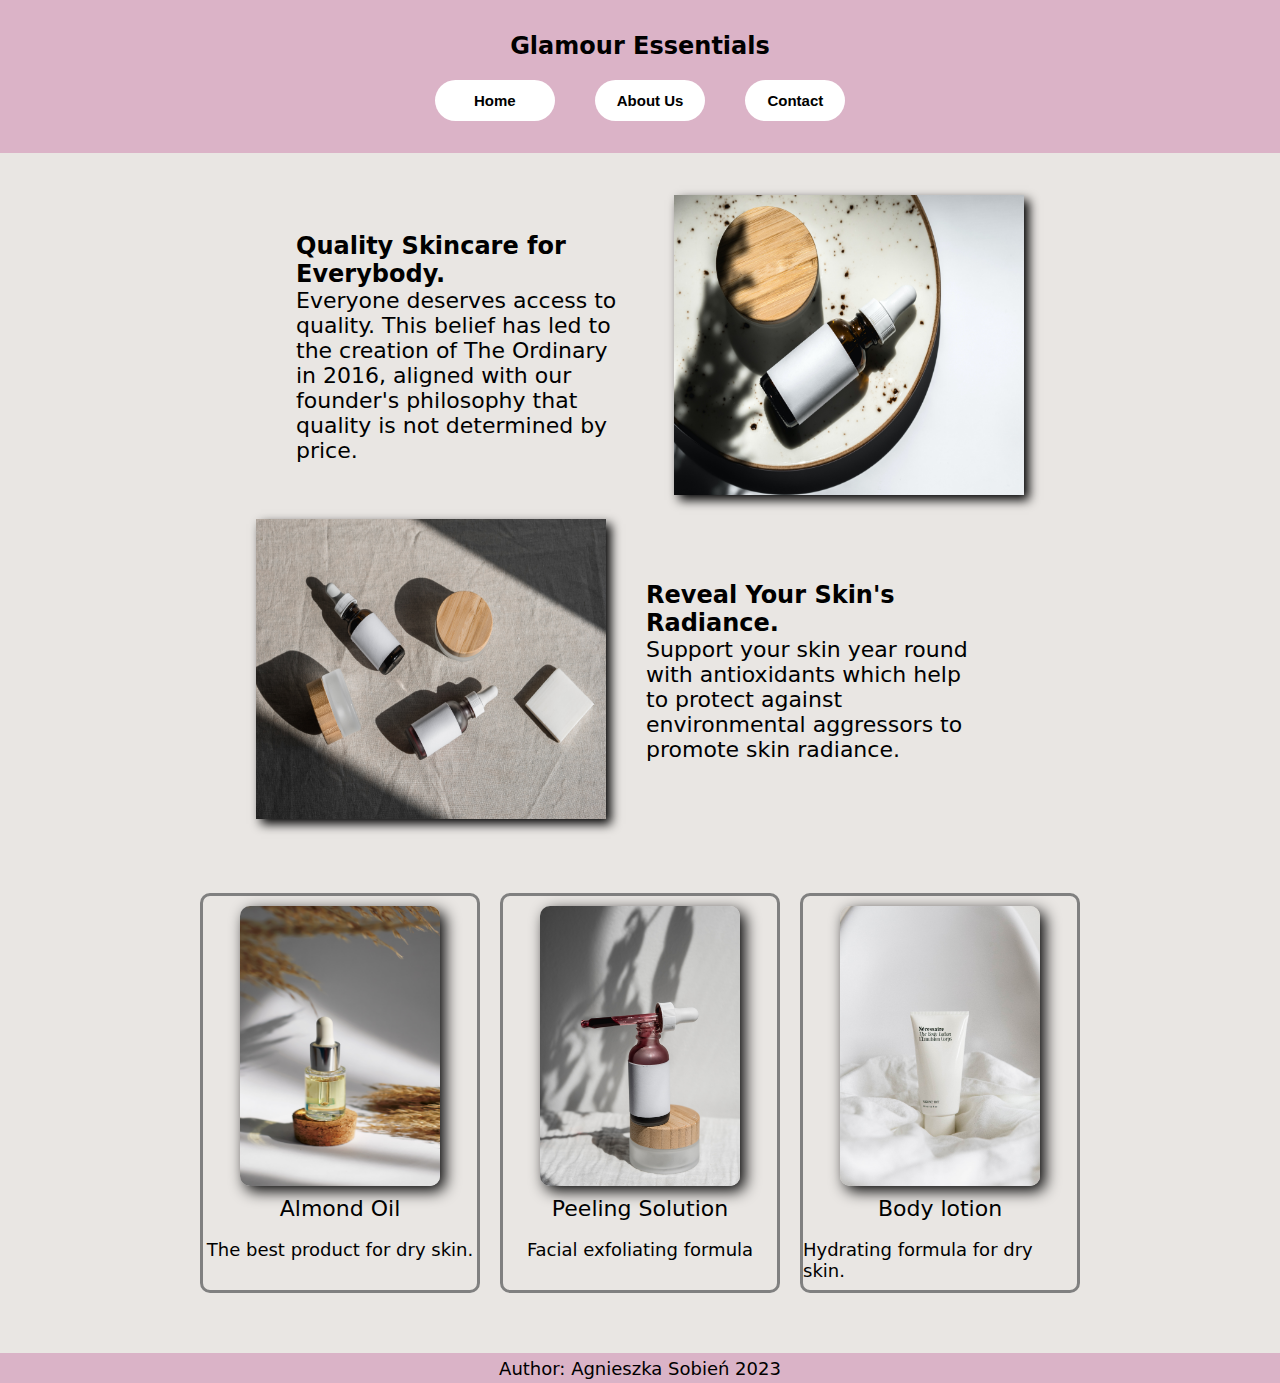
<file: index.html>
<!DOCTYPE html>
<html lang="en">
  <head>
    <meta charset="UTF-8" />
    <meta http-equiv="X-UA-Compatible" content="IE=edge" />
    <meta name="viewport" content="width=device-width, initial-scale=1.0" />
    <link href="styles.css" rel="stylesheet" />
    <title>Glamour Essentials</title>
    <link rel="icon" href="./pics/pexels-polina-kovaleva-8100816.jpg" />
  </head>
  <body>
    <header>
      <nav class="navbar">
        <h2 id="nav-title">Glamour Essentials</h2>
        <div id="btn-nav">
          <a href="index.html"><button id="home-btn" class="nav-btn">Home</button></a>
          <button id="about-btn" class="nav-btn">About Us</button>
          <a href="contact.html"><button id="contact-btn" class="nav-btn">Contact</button></a>
        </div>
      </nav>
    </header>

    <div class="info-1">
      <div class="text">
        <h2 id="h2-1">Quality Skincare for Everybody.</h2>
        <p id="p-1">
          Everyone deserves access to quality. This belief has led to the
          creation of The Ordinary in 2016, aligned with our founder's
          philosophy that quality is not determined by price.
        </p>
      </div>
      <div class="img1">
        <img id="info1-pic" src="./pics/pexels-polina-kovaleva-8100816.jpg" />
      </div>
    </div>

    <div class="info-2">
      <div class="text">
        <h2 id="h2-1">Reveal Your Skin's Radiance.</h2>
        <p id="p-1">
          Support your skin year round with antioxidants which help to protect
          against environmental aggressors to promote skin radiance.
        </p>
      </div>

      <div class="img1">
        <img id="info1-pic" src="./pics/pexels-polina-kovaleva-8101513.jpg" />
      </div>
    </div>

    <div class="prod-cont">
      <div id="prod1" class="prod">
        <img class="prod-img" src="./pics/nati-melnychuk-aAEXpc01xcg-unsplash.jpg">
        <p id="p-1">Almond Oil</p>
        <br>
        <p class="p-desc">The best product for dry skin.</p>
      </div>

      <div id="prod2" class="prod">
        <img class="prod-img" src="./pics/pexels-polina-kovaleva-8101534.jpg">
        <p id="p-1">Peeling Solution</p>
        <br>
        <p class="p-desc">Facial exfoliating formula</p>
      </div>

      <div id="prod3" class="prod">
        <img class="prod-img" src="./pics/mathilde-langevin-p3O5f4u95Lo-unsplash (1).jpg">
        <p id="p-1">Body lotion</p>
        <br>
        <p class="p-desc">Hydrating formula for dry skin.</p>
      </div>
    </div>
  </body>
  <footer>
    <p class="p-desc">Author: Agnieszka Sobień 2023</p>
  </footer>
</html>
</file>
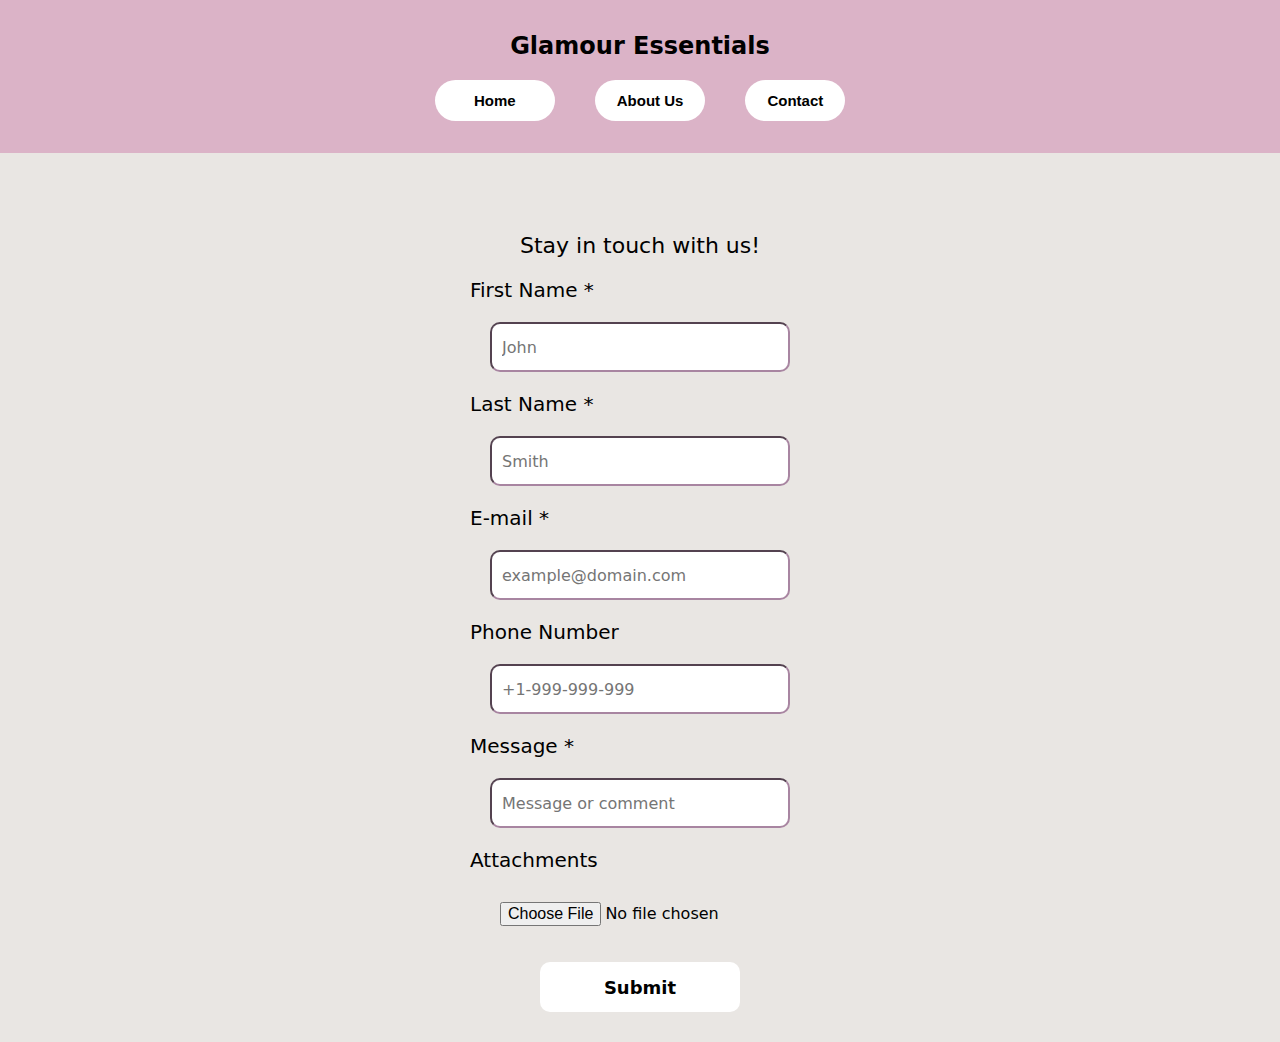
<file: contact.html>
<!DOCTYPE html>
<html lang="en">
<head>
    <meta charset="UTF-8">
    <meta http-equiv="X-UA-Compatible" content="IE=edge">
    <meta name="viewport" content="width=device-width, initial-scale=1.0">
    <link href="styles.css" rel="stylesheet">
    <title>Glamour Essentials</title>
    <link rel="icon" href="./pics/pexels-polina-kovaleva-8100816.jpg" />
</head>
<body>
    <header>
        <nav class="navbar">
          <h2 id="nav-title">Glamour Essentials</h2>
          <div id="btn-nav">
            <a href="index.html"><button id="home-btn" class="nav-btn">Home</button></a>
            <button id="about-btn" class="nav-btn">About Us</button>
            <button id="contact-btn" class="nav-btn">Contact</button>
          </div>
        </nav>
      </header>
      
      <br>
      <div class="form-cont">
        <p id="p-1" class="p-contact">Stay in touch with us!</p>
        
        <div class="form-inputs">
          <label class="lab-form" for="first-name">First Name *<input class="inputs" id="first-name" type="text" placeholder="John" required></label>
          <label for="last-name" class="lab-form">Last Name *<input id="last-name" type="text" class="inputs" placeholder="Smith" required></label>
          <label for="e-mail" class="lab-form">E-mail *<input id="e-mail" type="text" class="inputs" placeholder="example@domain.com" required></label>
          <label for="number" class="lab-form">Phone Number <input id="number" type="text" class="inputs" placeholder="+1-999-999-999"></label>
          <label for="msg" class="lab-form">Message *<input id="msg" type="text" class="inputs" placeholder="Message or comment" required></label>
          <label for="attach" class="lab-form">Attachments <input id="attach" type="file" class="inputs" placeholder="Choose file or drop here"></label>
        </div>

        <input id="submit" type="submit" value="Submit"></input>
    <style>
        .form-inputs{
  margin:20px 0 0 0;
  display:flex;
  flex-direction: column;
  justify-content:flex-start;
  align-items:flex-start;
}

.lab-form{
  display:flex;
  flex-direction:column;
  justify-content:flex-start;
  align-items:start;
}

.inputs{
  width:300px;
  padding:10px;
  height:50px;
  font-size:16px;
  font-family:system-ui, -apple-system, BlinkMacSystemFont, 'Segoe UI', Roboto, Oxygen, Ubuntu, Cantarell, 'Open Sans', 'Helvetica Neue', sans-serif;
  border-radius:10px;
  border-color:rgb(168, 133, 161);
  margin:20px;
}

.lab-form{
  font-family: system-ui, -apple-system, BlinkMacSystemFont, 'Segoe UI', Roboto, Oxygen, Ubuntu, Cantarell, 'Open Sans', 'Helvetica Neue', sans-serif;
  font-size:20px;
  display:flex;
}
#submit{
  width:200px;
  height:50px;
  border-radius:10px;
  border:none;
  background:white;
  font-size:18px;
  font-family: system-ui, -apple-system, BlinkMacSystemFont, 'Segoe UI', Roboto, Oxygen, Ubuntu, Cantarell, 'Open Sans', 'Helvetica Neue', sans-serif;
  cursor:pointer;
  font-weight:bold;
}

#submit:hover{
  color:rgb(180, 130, 170);
  transition:color 0.3s ease;
}
input:hover{
  transform:scale(1.1);
  transition:0.3s ease;
}
    </style>
        </div>


</body>
</html>
</file>
<file: styles.css>
*,
::after,
::before {
  padding: 0;
  margin: 0;
  box-sizing: border-box;
}

body {
  background: rgb(233, 230, 227);
}

#p-1 {
  font-size: 22px;
  font-family: system-ui, -apple-system, BlinkMacSystemFont, 'Segoe UI', Roboto, Oxygen, Ubuntu, Cantarell, 'Open Sans', 'Helvetica Neue', sans-serif;
}
#nav-title{
  display:flex;
  margin:0 0 20px 0;
  color:black;
  font-weight:bold;
  font-family:system-ui, -apple-system, BlinkMacSystemFont, 'Segoe UI', Roboto, Oxygen, Ubuntu, Cantarell, 'Open Sans', 'Helvetica Neue', sans-serif;

}

.text {
  margin: 40px 40px;
  text-align: left;
  font-family: system-ui, -apple-system, BlinkMacSystemFont, "Segoe UI", Roboto,
    Oxygen, Ubuntu, Cantarell, "Open Sans", "Helvetica Neue", sans-serif;
}

.text-2{
  margin:40px 0;
  text-align:right;

}

.img1 {
  margin: 10px 0;
}

.info-1 {
  display:flex;
  flex-direction: column;
  justify-content:center;
  align-items: center;
}
.info-2{
  display:flex;
  flex-direction:row-reverse;
  justify-content:center;
  align-items:center;
}

#info1-pic {
  width: 350px;
  height: 300px;
  box-shadow: 5px 5px 10px 0px;
   transition: all 0.5s ease-in-out; 
}

 #info1-pic:hover {
  border-radius: 10%;
  transform: scale3d(1.1, 1.1, 1);
} 

.info-2 {
  display:flex;
  justify-content:center;
  flex-direction:column-reverse;
  align-items:center;
}

#info2-pic {
  width: 380px;
  height: 320px;
  border-radius: 10px;
  box-shadow: 5px 5px 10px 0px;
}


#p-2 {
  font-size: 22px;
  font-family: system-ui, -apple-system, BlinkMacSystemFont, 'Segoe UI', Roboto, Oxygen, Ubuntu, Cantarell, 'Open Sans', 'Helvetica Neue', sans-serif;
}

.navbar {
  display: flex;
  flex-direction: column;
  justify-content: center;
  align-items: center;
  background-color: rgb(219, 179, 199);
  padding: 2rem;
  margin-bottom: 2rem;
}
footer{
  display:flex;
  height:30px;
  margin:20px 0 0 0;
  flex-direction:row;
  justify-content:center;
  align-items:center;
  background-color: rgb(218, 179, 199);
}

#btn-nav {
  display: flex;
  flex-direction: column;
  justify-content: center;
}
#home-btn{
width:120px;
}
.nav-btn {
  border-radius: 30px;
  padding: 10px 20px;
  border-color: transparent;
  background: white;
  font-family: Verdana, Geneva, Tahoma, sans-serif;
  margin: 10px 0;
  cursor: pointer;
  font-size: 15px;
  font-weight: bold;
}

nav button:hover {
  color: rgb(183, 99, 171);
  transform: scale(1.1);
  transition: all 0.3s ease;
}

.p-desc{
  font-size:18px;
  font-family: system-ui, -apple-system, BlinkMacSystemFont, 'Segoe UI', Roboto, Oxygen, Ubuntu, Cantarell, 'Open Sans', 'Helvetica Neue', sans-serif;

}
.prod-img{
  width: 200px;
  height:280px;
  margin: 10px 0px;
  border-radius:10px;
  box-shadow:5px 5px 15px 0px;
}

.prod:hover{
  transform:scale(1.1);
  transition:0.3s ease;
}

.prod{
  margin:10px 10px;
  border:3px solid grey;
  border-radius:10px;
  width:280px;
  height:400px;
  display:flex;
  flex-direction: column;
  justify-content: baseline;
  align-items: center;
}

.prod-cont, .form-cont{
  margin:30px 10px;
  display:flex;
  flex-direction: column;
  justify-content:center;
  align-items:center;
}


.form-inputs{
  margin:20px 0 0 0;
  display:flex;
  flex-direction: column;
  justify-content:flex-start;
  align-items:flex-start;
}

.lab-form{
  display:flex;
  flex-direction:column;
  justify-content:flex-start;
  align-items:start;
}

.inputs{
  width:300px;
  padding:10px;
  height:50px;
  font-size:16px;
  font-family:system-ui, -apple-system, BlinkMacSystemFont, 'Segoe UI', Roboto, Oxygen, Ubuntu, Cantarell, 'Open Sans', 'Helvetica Neue', sans-serif;
  border-radius:10px;
  border-color:rgb(168, 133, 161);
  margin:20px;
}

.lab-form{
  font-family: system-ui, -apple-system, BlinkMacSystemFont, 'Segoe UI', Roboto, Oxygen, Ubuntu, Cantarell, 'Open Sans', 'Helvetica Neue', sans-serif;
  font-size:20px;
  display:flex;
}
#submit{
  width:200px;
  height:50px;
  border-radius:10px;
  border:none;
  background:white;
  font-size:18px;
  font-family: system-ui, -apple-system, BlinkMacSystemFont, 'Segoe UI', Roboto, Oxygen, Ubuntu, Cantarell, 'Open Sans', 'Helvetica Neue', sans-serif;
  cursor:pointer;
  font-weight:bold;
}

#submit:hover{
  color:rgb(180, 130, 170);
  transition:color 0.3s ease;
}
input:hover{
  transform:scale(1.1);
  transition:0.3s ease;
}


@media (min-width: 1000px) {
  .prod{
    flex-direction: row;
  }
  #btn-nav {
    flex-direction: row;
  }

  .nav-btn {
    margin: 0 20px;
  }

  .info-1 {
    margin: 0 20%;
    flex-direction: row;
  }
  .info-2{
    flex-direction:column;
    margin:0 20%;
  }
}

@media (min-width: 768px) {
  #btn-nav {
    flex-direction: row;
  }

  .nav-btn {
    margin: 0 20px;
  }
  .info-2{
    flex-direction: row-reverse;
  }
  .prod{
    flex-direction: column;
  }
  .prod-cont{
    flex-direction: row;
    margin:50px 0;
  }
}
.info-1,
.nav-btn,
#btn-nav {
  transition: all 0.3s ease-in-out;
}
</file>
